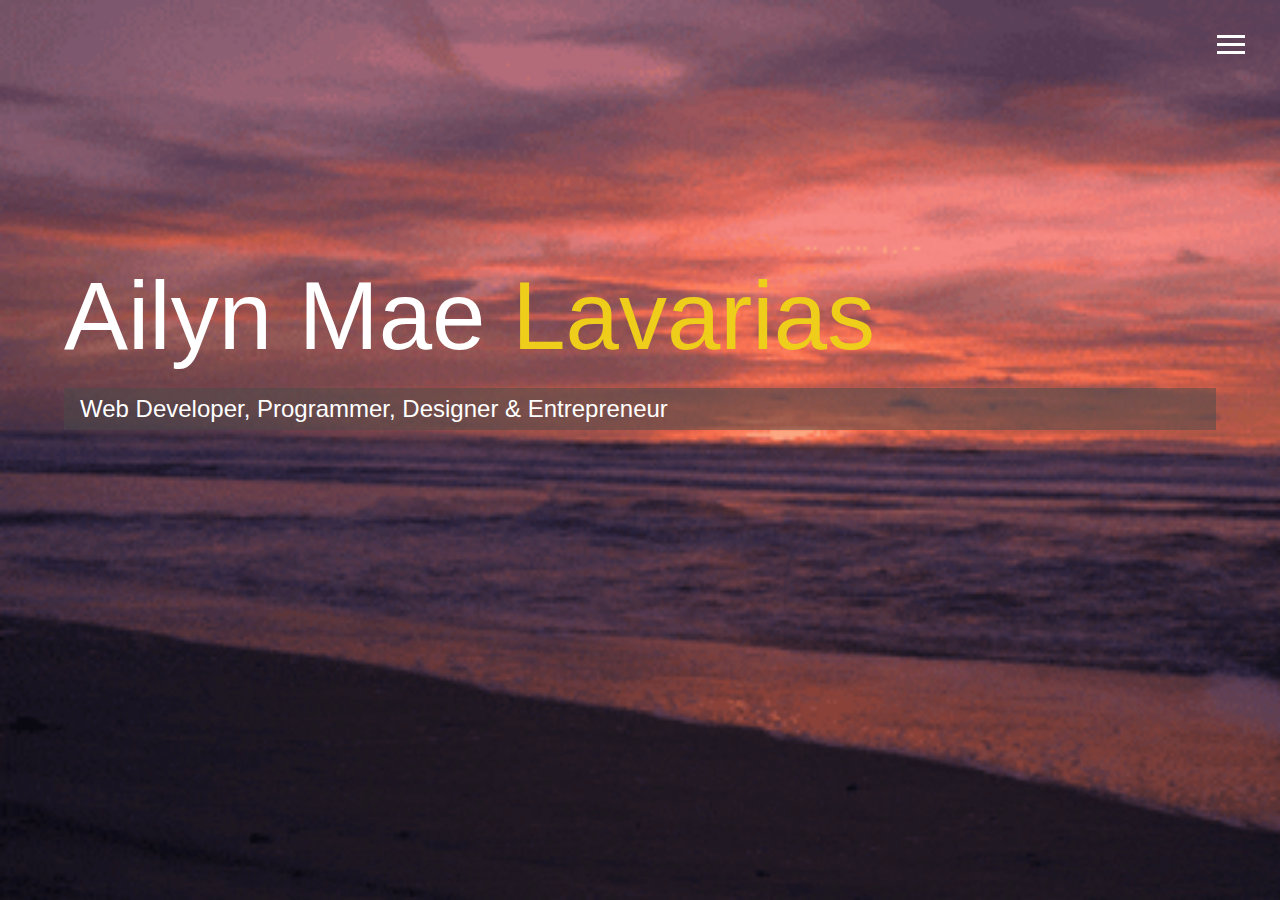
<file: midterm/index.html>
<!DOCTYPE html>
<html lang="en">

<head>
  <meta charset="UTF-8">
  <meta name="viewport" content="width=device-width, initial-scale=1.0">
  <meta http-equiv="X-UA-Compatible" content="ie=edge">
  <link rel="stylesheet" href="https://use.fontawesome.com/releases/v5.2.0/css/all.css" integrity="sha384-hWVjflwFxL6sNzntih27bfxkr27PmbbK/iSvJ+a4+0owXq79v+lsFkW54bOGbiDQ"
    crossorigin="anonymous">

  <link rel="stylesheet" href="css/main.css">
  <title>Welcome To My Portfolio</title>
</head>

<body id="bg-img">
  <header>
    <div class="menu-btn">
      <div class="btn-line"></div>
      <div class="btn-line"></div>
      <div class="btn-line"></div>
    </div>

    <nav class="menu">
      <div class="menu-branding">
        <div class="portrait"></div>
      </div>
      <ul class="menu-nav">
        <li class="nav-item current">
          <a href="index.html" class="nav-link">
            Home
          </a>
        </li>
        <li class="nav-item">
          <a href="about.html" class="nav-link">
            About Me
          </a>
        </li>
        <li class="nav-item">
          <a href="places.html" class="nav-link">
            My Favorite Places
          </a>
        </li>
        <li class="nav-item">
          <a href="contact.html" class="nav-link">
            How To Reach Me
          </a>
        </li>
        <li class="nav-item">
          <a href="resume.html" class="nav-link">
            resume
          </a>
        </li>
      </ul>
    </nav>
  </header>

  <main id="home">
    <h1 class="lg-heading">
      Ailyn Mae
      <span class="text-secondary">Lavarias</span>
    </h1>
    <h2 class="sm-heading">
      Web Developer, Programmer, Designer & Entrepreneur
    </h2>
    <div class="icons">
      <a href="https://www.facebook.com/ailynsexyyyyy">
        <i class="fab fa-facebook fa-2x"></i>
      </a>
    </div>
  </main>

  <script src="js/main.js"></script>
</body>

</html>
</file>
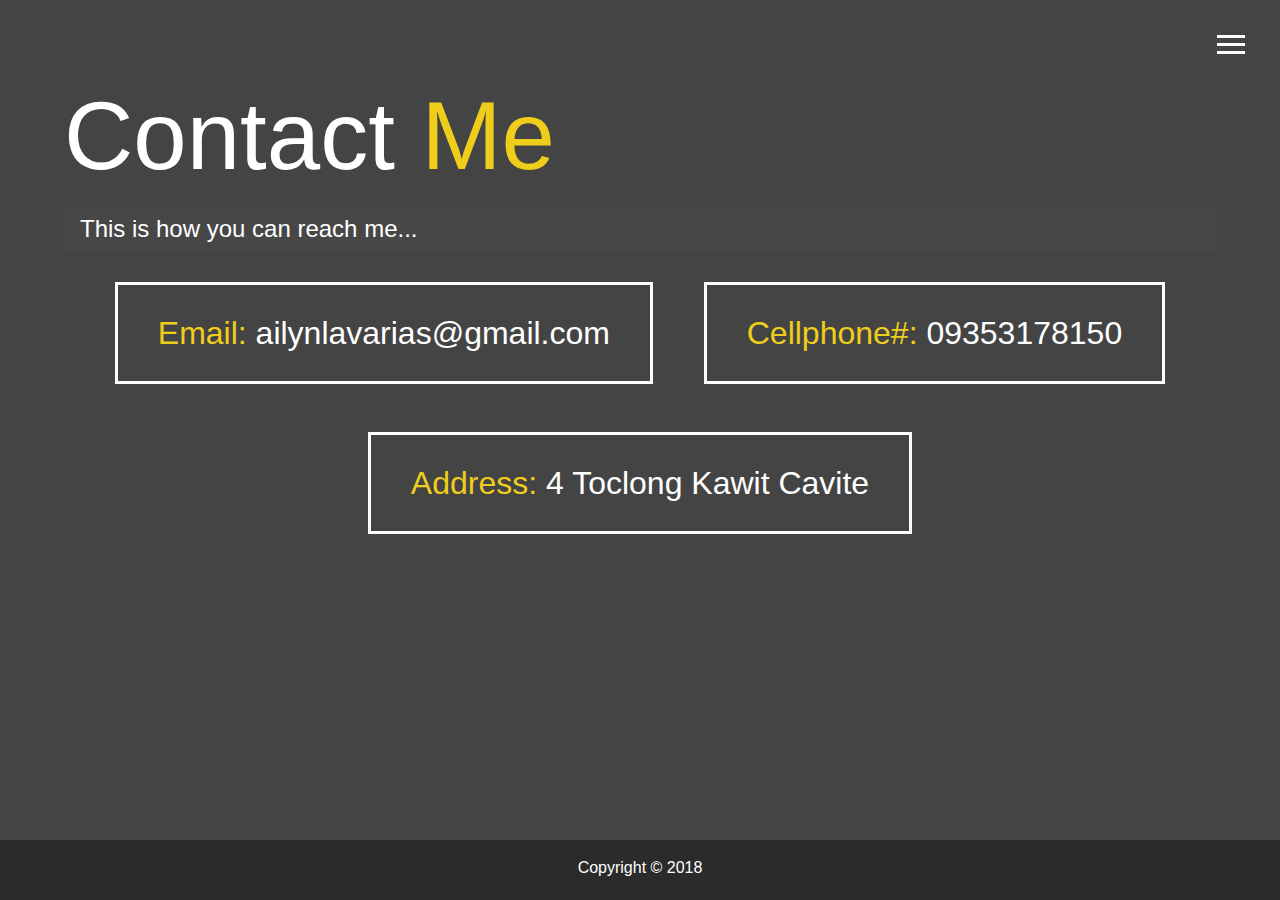
<file: midterm/contact.html>
<!DOCTYPE html>
<html lang="en">

<head>
  <meta charset="UTF-8">
  <meta name="viewport" content="width=device-width, initial-scale=1.0">
  <meta http-equiv="X-UA-Compatible" content="ie=edge">
  <link rel="stylesheet" href="https://use.fontawesome.com/releases/v5.2.0/css/all.css" integrity="sha384-hWVjflwFxL6sNzntih27bfxkr27PmbbK/iSvJ+a4+0owXq79v+lsFkW54bOGbiDQ"
    crossorigin="anonymous">

  <link rel="stylesheet" href="css/main.css">
  <title>Contact Me</title>
</head>

<body>
  <header>
    <div class="menu-btn">
      <div class="btn-line"></div>
      <div class="btn-line"></div>
      <div class="btn-line"></div>
    </div>

    <nav class="menu">
      <div class="menu-branding">
        <div class="portrait"></div>
      </div>
      <ul class="menu-nav">
        <li class="nav-item">
          <a href="index.html" class="nav-link">
            Home
          </a>
        </li>
        <li class="nav-item">
          <a href="about.html" class="nav-link">
            About Me
          </a>
        </li>
        <li class="nav-item">
          <a href="places.html" class="nav-link">
            My Favorite Places
          </a>
        </li>
        <li class="nav-item current">
          <a href="contact.html" class="nav-link">
            How To Reach Me
          </a>
        </li>
        <li class="nav-item">
          <a href="resume.html" class="nav-link">
            resume
          </a>
        </li>
      </ul>
    </nav>
  </header>

  <main id="contact">
    <h1 class="lg-heading">
      Contact
      <span class="text-secondary">Me</span>
    </h1>
    <h2 class="sm-heading">
      This is how you can reach me...
    </h2>
    <div class="boxes">
      <div>
        <span class="text-secondary">Email: </span> ailynlavarias@gmail.com
      </div>
      <div>
        <span class="text-secondary">Cellphone#: </span> 09353178150
      </div>
      <div>
        <span class="text-secondary">Address: </span> 4 Toclong Kawit Cavite
      </div>
    </div>
  </main>

  <footer id="main-footer">
    Copyright &copy; 2018
  </footer>

  <script src="js/main.js"></script>
</body>

</html>
</file>
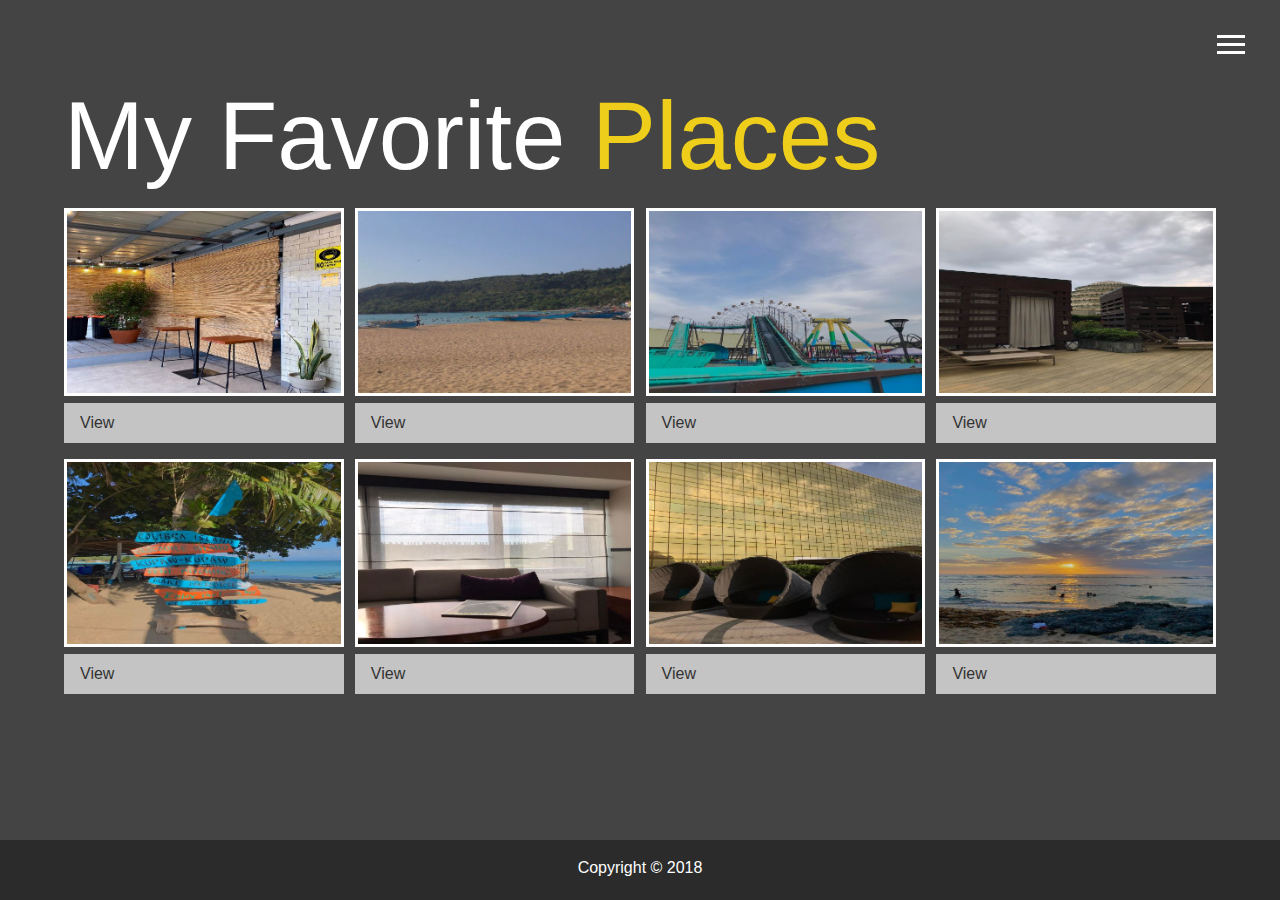
<file: midterm/places.html>
<!DOCTYPE html>
<html lang="en">

<head>
  <meta charset="UTF-8">
  <meta name="viewport" content="width=device-width, initial-scale=1.0">
  <meta http-equiv="X-UA-Compatible" content="ie=edge">
  <link rel="stylesheet" href="https://use.fontawesome.com/releases/v5.2.0/css/all.css" integrity="sha384-hWVjflwFxL6sNzntih27bfxkr27PmbbK/iSvJ+a4+0owXq79v+lsFkW54bOGbiDQ"
    crossorigin="anonymous">

  <link rel="stylesheet" href="css/main.css">
  <title>View My Work</title>
</head>

<body>
  <header>
    <div class="menu-btn">
      <div class="btn-line"></div>
      <div class="btn-line"></div>
      <div class="btn-line"></div>
    </div>

    <nav class="menu">
      <div class="menu-branding">
        <div class="portrait"></div>
      </div>
      <ul class="menu-nav">
        <li class="nav-item">
          <a href="index.html" class="nav-link">
            Home
          </a>
        </li>
        <li class="nav-item">
          <a href="about.html" class="nav-link">
            About Me
          </a>
        </li>
        <li class="nav-item current">
          <a href="places.html" class="nav-link">
            My Favorite Places
          </a>
        </li>
        <li class="nav-item">
          <a href="contact.html" class="nav-link">
            How To Reach Me
          </a>
        </li>
        <li class="nav-item">
          <a href="resume.html" class="nav-link">
            resume
          </a>
        </li>
      </ul>
    </nav>
  </header>

  <main id="work">
    <h1 class="lg-heading">
      My Favorite
      <span class="text-secondary">Places</span>
    </h1>
    <div class="projects">
      <div class="item">
        <a href="../midterm/img/travel/cafe.jpg">
          <img src="img/travel/cafe.jpg" alt="Project">
        </a>
        <a href="../midterm/img/travel/cafe.jpg" class="btn-light">
          <i class="fas fa-eye"></i> View
        </a>
      </div>
      <div class="item">
        <a href="../midterm/img/travel/sea.jpg">
          <img src="img/travel/sea.jpg" alt="Project">
        </a>
        <a href="../midterm/img/travel/sea.jpg" class="btn-light">
          <i class="fas fa-eye"></i>  View
        </a>
      </div>
      <div class="item">
        <a href="../midterm/img/travel/ride.jpg">
          <img src="img/travel/ride.jpg" alt="Project">
        </a>
        <a href="../midterm/img/travel/ride.jpg" class="btn-light">
          <i class="fas fa-eye"></i>  View
        </a>
      </div>
      <div class="item">
        <a href="../midterm/img/travel/chill.jpg">
          <img src="img/travel/chill.jpg" alt="Project">
        </a>
        <a href="../midterm/img/travel/chill.jpg" class="btn-light">
          <i class="fas fa-eye"></i>  View
        </a>
      </div>
      <div class="item">
        <a href="../midterm/img/travel/island.jpg">
          <img src="img/travel/island.jpg" alt="Project">
        </a>
        <a href="../midterm/img/travel/island.jpg" class="btn-light">
          <i class="fas fa-eye"></i>  View
        </a>
      </div>
      <div class="item">
        <a href="../midterm/img/travel/hotel.jpg">
          <img src="img/travel/hotel.jpg" alt="Project">
        </a>
        <a href="../midterm/img/travel/hotel.jpg" class="btn-light">
          <i class="fas fa-eye"></i>  View
        </a>
      </div>
      <div class="item">
        <a href="../midterm/img/travel/Ghotel.jpg">
          <img src="img/travel/Ghotel.jpg" alt="Project">
        </a>
        <a href="../midterm/img/travel/Ghotel.jpg" class="btn-light">
          <i class="fas fa-eye"></i>  View
        </a>
      </div>
      <div class="item">
        <a href="../midterm/img/travel/sunset.jpg">
          <img src="img/travel/sunset.jpg" alt="Project">
        </a>
        <a href="../midterm/img/travel/sunset.jpg" class="btn-light">
          <i class="fas fa-eye"></i>  View
        </a>
      </div>
    </div>
  </main>

  <footer id="main-footer">
    Copyright &copy; 2018
  </footer>

  <script src="js/main.js"></script>
</body>

</html>
</file>
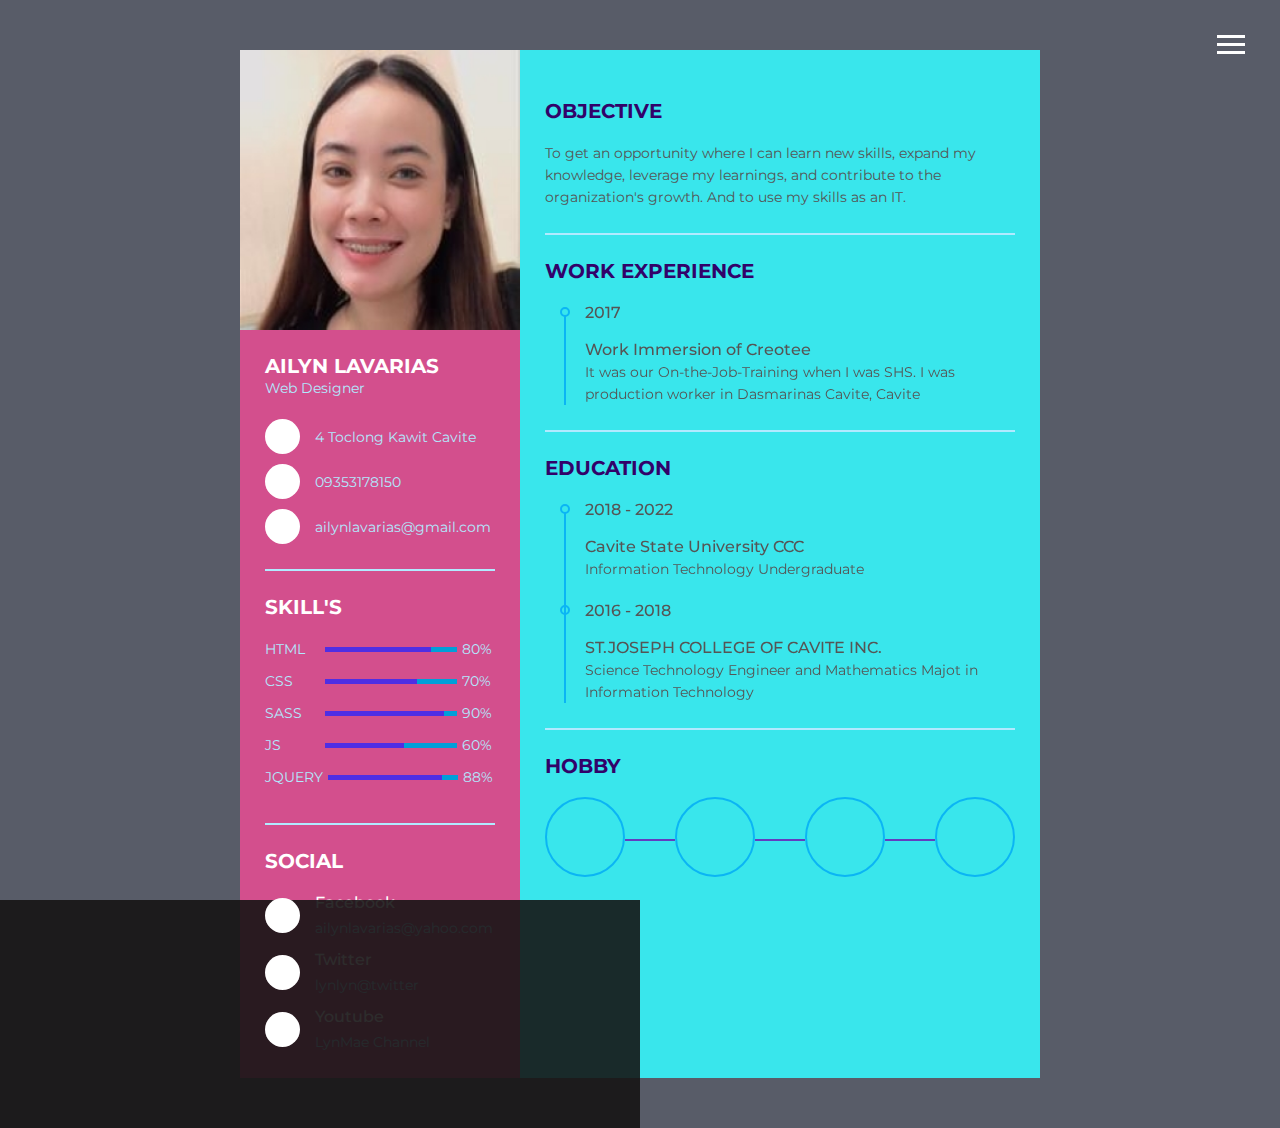
<file: midterm/resume.html>
<!DOCTYPE html>
<html lang="en">

<head>
  <meta charset="UTF-8">
  <meta name="viewport" content="width=device-width, initial-scale=1.0">
  <meta http-equiv="X-UA-Compatible" content="ie=edge">
  <link rel="stylesheet" href="https://use.fontawesome.com/releases/v5.2.0/css/all.css" integrity="sha384-hWVjflwFxL6sNzntih27bfxkr27PmbbK/iSvJ+a4+0owXq79v+lsFkW54bOGbiDQ"
    crossorigin="anonymous">

  <link rel="stylesheet" href="css/resume.css">
  <title>Welcome To My Portfolio</title>
</head>

<body id="bg-img">
  <header>
    <div class="menu-btn">
      <div class="btn-line"></div>
      <div class="btn-line"></div>
      <div class="btn-line"></div>
    </div>

    <nav class="menu">
      <div class="menu-branding">
        <div class="portrait"></div>
      </div>
      <ul class="menu-nav">
        <li class="nav-item">
          <a href="index.html" class="nav-link">
            Home
          </a>
        </li>
        <li class="nav-item">
          <a href="about.html" class="nav-link">
            About Me
          </a>
        </li>
        <li class="nav-item">
          <a href="places.html" class="nav-link">
            My Favorite Places
          </a>
        </li>
        <li class="nav-item">
          <a href="contact.html" class="nav-link">
            How To Reach Me
          </a>
        </li>
        <li class="nav-item current">
          <a href="resume.html" class="nav-link">
            resume
          </a>
        </li>
      </ul>
    </nav>
  </header>

  <div class="resume">
    <div class="resume_left">
      <div class="resume_profile">
        <img src="img/profilerez.JPG" alt="profile_pic">
      </div>
      <div class="resume_content">
        <div class="resume_item resume_info">
          <div class="title">
            <p class="bold">Ailyn Lavarias</p>
            <p class="regular"> Web Designer</p>
          </div>
          <ul>
            <li>
              <div class="icon">
                <i class="fas fa-map-signs"></i>
              </div>
              <div class="data">
                4 Toclong Kawit Cavite
              </div>
            </li>
            <li>
              <div class="icon">
                <i class="fas fa-mobile-alt"></i>
              </div>
              <div class="data">
                09353178150
              </div>
            </li>
            <li>
              <div class="icon">
                <i class="fas fa-envelope"></i>
              </div>
              <div class="data">
                ailynlavarias@gmail.com
              </div>
            </li>
          </ul>
        </div>
        <div class="resume_item resume_skills">
          <div class="title">
            <p class="bold">skill's</p>
          </div>
          <ul>
            <li>
              <div class="skill_name">
                HTML
              </div>
              <div class="skill_progress">
                <span style="width: 80%;"></span>
              </div>
              <div class="skill_per">80%</div>
            </li>
            <li>
              <div class="skill_name">
                CSS
              </div>
              <div class="skill_progress">
                <span style="width: 70%;"></span>
              </div>
              <div class="skill_per">70%</div>
            </li>
            <li>
              <div class="skill_name">
                SASS
              </div>
              <div class="skill_progress">
                <span style="width: 90%;"></span>
              </div>
              <div class="skill_per">90%</div>
            </li>
            <li>
              <div class="skill_name">
                JS
              </div>
              <div class="skill_progress">
                <span style="width: 60%;"></span>
              </div>
              <div class="skill_per">60%</div>
            </li>
            <li>
              <div class="skill_name">
                JQUERY
              </div>
              <div class="skill_progress">
                <span style="width: 88%;"></span>
              </div>
              <div class="skill_per">88%</div>
            </li>
          </ul>
        </div>
        <div class="resume_item resume_social">
          <div class="title">
            <p class="bold">Social</p>
          </div>
          <ul>
            <li>
              <div class="icon">
                <i class="fab fa-facebook-square"></i>
              </div>
              <div class="data">
                <p class="semi-bold">Facebook</p>
                <p>ailynlavarias@yahoo.com</p>
              </div>
            </li>
            <li>
              <div class="icon">
                <i class="fab fa-twitter-square"></i>
              </div>
              <div class="data">
                <p class="semi-bold">Twitter</p>
                <p>lynlyn@twitter</p>
              </div>
            </li>
            <li>
              <div class="icon">
                <i class="fab fa-youtube"></i>
              </div>
              <div class="data">
                <p class="semi-bold">Youtube</p>
                <p>LynMae Channel</p>
              </div>
            </li>
          </ul>
        </div>
      </div>
   </div>
   <div class="resume_right">
     <div class="resume_item resume_about">
         <div class="title">
            <p class="bold">Objective</p>
          </div>
         <p>To get an opportunity where I can learn new skills, expand my knowledge, leverage my learnings, and contribute to the organization's growth. And to use my skills as an IT.</p>
     </div>
     <div class="resume_item resume_work">
         <div class="title">
            <p class="bold">Work Experience</p>
          </div>
         <ul>
             <li>
                 <div class="date">2017</div> 
                 <div class="info">
                      <p class="semi-bold">Work Immersion of Creotee</p> 
                   <p>It was our On-the-Job-Training when I was SHS. I was production worker in Dasmarinas Cavite, Cavite</p>
                 </div>
             </li>
         </ul>
     </div>
     <div class="resume_item resume_education">
       <div class="title">
            <p class="bold">Education</p>
          </div>
       <ul>
             <li>
                 <div class="date">2018 - 2022</div> 
                 <div class="info">
                      <p class="semi-bold">Cavite State University CCC</p> 
                   <p>Information Technology Undergraduate</p>
                 </div>
             </li>
             <li>
               <div class="date">2016 - 2018</div>
               <div class="info">
                      <p class="semi-bold">ST.JOSEPH COLLEGE OF CAVITE INC.</p> 
                   <p>
                    Science Technology Engineer and Mathematics
                    Majot in Information Technology
                   </p>
                 </div>
             </li>
         </ul>
     </div>
     <div class="resume_item resume_hobby">
       <div class="title">
            <p class="bold">Hobby</p>
          </div>
        <ul>
          <li><i class="fas fa-book"></i></li>
          <li><i class="fas fa-gamepad"></i></li>
          <li><i class="fas fa-music"></i></li>
          <li><i class="fab fa-pagelines"></i></li>
       </ul>
     </div>
   </div>
 </div>

  <script src="js/main.js"></script>
</body>

</html>
</file>
<file: midterm/css/main.css>
.menu-btn {
  position: absolute;
  z-index: 3;
  right: 35px;
  top: 35px;
  cursor: pointer;
  transition: all 0.5s ease-out; }
  .menu-btn .btn-line {
    width: 28px;
    height: 3px;
    margin: 0 0 5px 0;
    background: #fff;
    transition: all 0.5s ease-out; }
  .menu-btn.close {
    transform: rotate(180deg); }
    .menu-btn.close .btn-line:nth-child(1) {
      transform: rotate(45deg) translate(5px, 5px); }
    .menu-btn.close .btn-line:nth-child(2) {
      opacity: 0; }
    .menu-btn.close .btn-line:nth-child(3) {
      transform: rotate(-45deg) translate(7px, -6px); }

.menu {
  position: fixed;
  top: 0;
  width: 100%;
  opacity: 0.9;
  visibility: hidden; }
  .menu.show {
    visibility: visible; }
  .menu-branding, .menu-nav {
    display: flex;
    flex-flow: column wrap;
    align-items: center;
    justify-content: center;
    float: left;
    width: 50%;
    height: 100vh;
    overflow: hidden; }
  .menu-nav {
    margin: 0;
    padding: 0;
    background: #373737;
    list-style: none;
    transform: translate3d(0, -100%, 0);
    transition: all 0.5s ease-out; }
    .menu-nav.show {
      transform: translate3d(0, 0, 0); }
  .menu-branding {
    background: #444;
    transform: translate3d(0, 100%, 0);
    transition: all 0.5s ease-out; }
    .menu-branding.show {
      transform: translate3d(0, 0, 0); }
    .menu-branding .portrait {
      width: 250px;
      height: 250px;
      background: url("../img/profilerez.JPG");
      border-radius: 50%;
      border: solid 3px #eece1a; }
  .menu .nav-item {
    transform: translate3d(600px, 0, 0);
    transition: all 0.5s ease-out; }
    .menu .nav-item.show {
      transform: translate3d(0, 0, 0); }
    .menu .nav-item.current > a {
      color: #eece1a; }
  .menu .nav-link {
    display: inline-block;
    position: relative;
    font-size: 40px;
    text-transform: uppercase;
    padding: 1rem 0;
    font-weight: 300;
    color: #fff;
    text-decoration: none;
    transition: all 0.5s ease-out; }
    .menu .nav-link:hover {
      color: chartreuse;
        transform: scale(1.25)
}

.nav-item:nth-child(1) {
  transition-delay: 0.1s; }

.nav-item:nth-child(2) {
  transition-delay: 0.2s; }

.nav-item:nth-child(3) {
  transition-delay: 0.3s; }

.nav-item:nth-child(4) {
  transition-delay: 0.4s; }

  .nav-item:nth-child(5) {
    transition-delay: 0.5s; }

* {
  box-sizing: border-box; }

body {
  background: #444;
  color: #fff;
  height: 100%;
  margin: 0;
  font-family: 'Segoe UI', Tahoma, Geneva, Verdana, sans-serif;
  line-height: 1.5; }
  body#bg-img {
    background: url(../img/background.gif);
    background: rgba(68, 68, 68, 0.9), url(../img/background.gif);
    background-attachment: fixed;
    background-size: cover; } 

h1,
h2,
h3 {
  margin: 0;
  font-weight: 400; }
  h1.lg-heading,
  h2.lg-heading,
  h3.lg-heading {
    font-size: 6rem; }
  h1.sm-heading,
  h2.sm-heading,
  h3.sm-heading {
    margin-bottom: 2rem;
    padding: 0.2rem 1rem;
    background: rgba(73, 73, 73, 0.5); }

a {
  color: #fff;
  text-decoration: none; }

header {
  position: fixed;
  z-index: 2;
  width: 100%; }

.text-secondary {
  color: #eece1a; }

main {
  padding: 4rem;
  min-height: calc(100vh - 60px); }
  main .icons {
    margin-top: 1rem; }
    main .icons a {
      padding: 0.4rem; }
      main .icons a:hover {
        color: #eece1a;
        transition: all 0.5s ease-out; }
  main#home {
    overflow: hidden; }
    main#home h1 {
      margin-top: 20vh; }

.about-info {
  display: grid;
  grid-gap: 30px;
  grid-template-areas: 'bioimage bio bio' 'student work travel';
  grid-template-columns: repeat(3, 1fr); }
  .about-info .bio-image {
    grid-area: bioimage;
    margin: auto;
    border-radius: 50%;
    border: #eece1a 3px solid; }
  .about-info .bio {
    grid-area: bio;
    font-size: 1.5rem; }
  .about-info .student1 {
    grid-area: student; }
  .about-info .work1 {
    grid-area: work; }
  .about-info .travel1 {
    grid-area: travel; }
  .about-info .stud {
    background: #515151;
    padding: 0.5rem;
    border-bottom: #eece1a 5px solid; }

.projects {
  display: grid;
  grid-gap: 0.7rem;
  grid-template-columns: repeat(3, 1fr); }
  .projects img {
    width: 100%;
    border: 3px #fff solid; }
    .projects img:hover {
      opacity: 0.5;
      border-color: #eece1a;
      transition: all 0.5s ease-out; }

.boxes {
  display: flex;
  flex-wrap: wrap;
  justify-content: space-evenly;
  align-items: center;
  margin-top: 1rem; }
  .boxes div {
    font-size: 2rem;
    border: 3px #fff solid;
    padding: 1.5rem 2.5rem;
    margin-bottom: 3rem;
    transition: all 0.5s ease-out; }
    .boxes div:hover {
      padding: 0.5rem 1.5rem;
      background: #eece1a;
      color: #000; }
      .boxes div:hover span {
        color: #000; }

.btn, .btn-light {
  display: block;
  padding: 0.5rem 1rem;
  border: 0;
  margin-bottom: 0.3rem; }
  .btn:hover, .btn-light:hover {
    background: #eece1a;
    color: #000; }

.btn-light {
  background: #c4c4c4;
  color: #333; }

#main-footer {
  text-align: center;
  padding: 1rem;
  background: #2b2b2b;
  color: #fff;
  height: 60px; }

@media screen and (min-width: 1171px) {
  .projects {
    grid-template-columns: repeat(4, 1fr); } }

@media screen and (min-width: 769px) and (max-width: 1170px) {
  .projects {
    grid-template-columns: repeat(3, 1fr); } }

@media screen and (max-width: 768px) {
  main {
    align-items: center;
    text-align: center; }
    main .lg-heading {
      line-height: 1;
      margin-bottom: 1rem; }
  ul.menu-nav,
  div.menu-branding {
    float: none;
    width: 100%;
    min-height: 0; }
    ul.menu-nav.show,
    div.menu-branding.show {
      transform: translate3d(0, 0, 0); }
  .menu-nav {
    height: 75vh;
    transform: translate3d(-100%, 0, 0);
    font-size: 24px; }
  .menu-branding {
    height: 25vh;
    transform: translate3d(100%, 0, 0); }
    .menu-branding .portrait {
      background: url("../img/portrait_small.jpg");
      width: 150px;
      height: 150px; }
  .about-info {
    grid-template-areas: 'bioimage' 'bio' 'job1' 'job2' 'job3';
    grid-template-columns: 1fr; }
  .projects {
    grid-template-columns: repeat(2, 1fr); } }

@media screen and (max-width: 500px) {
  main {
    padding: 2rem; }
    main #home h1 {
      margin-top: 10vh; }
    main .lg-heading {
      margin-top: 1rem;
      font-size: 5rem; }
  .projects {
    grid-template-columns: 1fr; } }
</file>
<file: midterm/css/resume.css>
@import url("https://fonts.googleapis.com/css?family=Montserrat:400,500,700&display=swap");

* {
  margin: 0;
  padding: 0;
  box-sizing: border-box;
  list-style: none;
  font-family: "Montserrat", sans-serif;
}

body {
  background: #585c68;
  font-size: 14px;
  line-height: 22px;
  color: #555555;
}

.menu-btn {
  position: absolute;
  z-index: 3;
  right: 35px;
  top: 35px;
  cursor: pointer;
  transition: all 0.5s ease-out; }
  .menu-btn .btn-line {
    width: 28px;
    height: 3px;
    margin: 0 0 5px 0;
    background: #fff;
    transition: all 0.5s ease-out; }
  .menu-btn.close {
    transform: rotate(180deg); }
    .menu-btn.close .btn-line:nth-child(1) {
      transform: rotate(45deg) translate(5px, 5px); }
    .menu-btn.close .btn-line:nth-child(2) {
      opacity: 0; }
    .menu-btn.close .btn-line:nth-child(3) {
      transform: rotate(-45deg) translate(7px, -6px); }

.menu {
  position: fixed;
  top: 0;
  width: 100%;
  opacity: 0.9;
  visibility: hid }
  .menu.show {
    visibility: visible; }
  .menu-branding, .menu-nav {
    display: flex;
    flex-flow: column wrap;
    align-items: center;
    justify-content: center;
    float: left;
    width: 50%;
    height: 100vh;
    overflow: hidden; }
  .menu-nav {
    margin: 0;
    padding: 0;
    background: #161515;
    list-style: none;
    transform: translate3d(0, -100%, 0);
    transition: all 0.5s ease-out; }
    .menu-nav.show {
      transform: translate3d(0, 0, 0); }
  .menu-branding {
    background: #161515;
    transform: translate3d(0, 100%, 0);
    transition: all 0.5s ease-out; }
    .menu-branding.show {
      transform: translate3d(0, 0, 0); }
    .menu-branding .portrait {
      width: 250px;
      height: 250px;
      background: url("../img/profilerez.JPG");
      border-radius: 50%;
      border: solid 3px #eece1a; }
  .menu .nav-item {
    transform: translate3d(600px, 0, 0);
    transition: all 0.5s ease-out; }
    .menu .nav-item.show {
      transform: translate3d(0, 0, 0); }
    .menu .nav-item.current > a {
      color: #eece1a; }
  .menu .nav-link {
    display: inline-block;
    position: relative;
    font-size: 40px;
    text-transform: uppercase;
    padding: 1rem 0;
    font-weight: 300;
    color: #fff;
    text-decoration: none;
    transition: all 0.5s ease-out; }
    .menu .nav-link:hover {
      color: chartreuse;
        transform: scale(1.25)
}

.nav-item:nth-child(1) {
  transition-delay: 0.1s; }

.nav-item:nth-child(2) {
  transition-delay: 0.2s; }

.nav-item:nth-child(3) {
  transition-delay: 0.3s; }

.nav-item:nth-child(4) {
  transition-delay: 0.4s; }

  .nav-item:nth-child(5) {
    transition-delay: 0.5s; }

* {
  box-sizing: border-box; }

.bold {
  font-weight: 700;
  font-size: 20px;
  text-transform: uppercase;
}

.semi-bold {
  font-weight: 500;
  font-size: 16px;
}

.resume {
  width: 800px;
  height: auto;
  display: flex;
  margin: 50px auto;
}

.resume .resume_left {
  width: 280px;
  background: #d34f8d;
}

.resume .resume_left .resume_profile {
  width: 100%;
  height: 280px;
}

.resume .resume_left .resume_profile img {
  width: 100%;
  height: 100%;
}

.resume .resume_left .resume_content {
  padding: 0 25px;
}

.resume .title {
  margin-bottom: 20px;
}

.resume .resume_left .bold {
  color: #fff;
}

.resume .resume_left .regular {
  color: #b1eaff;
}

.resume .resume_item {
  padding: 25px 0;
  border-bottom: 2px solid #b1eaff;
}

.resume .resume_left .resume_item:last-child,
.resume .resume_right .resume_item:last-child {
  border-bottom: 0px;
}

.resume .resume_left ul li {
  display: flex;
  margin-bottom: 10px;
  align-items: center;
}

.resume .resume_left ul li:last-child {
  margin-bottom: 0;
}

.resume .resume_left ul li .icon {
  width: 35px;
  height: 35px;
  background: #fff;
  color: #0bb5f4;
  border-radius: 50%;
  margin-right: 15px;
  font-size: 16px;
  position: relative;
}

.resume .icon i,
.resume .resume_right .resume_hobby ul li i {
  position: absolute;
  top: 50%;
  left: 50%;
  transform: translate(-50%, -50%);
}

.resume .resume_left ul li .data {
  color: #b1eaff;
}

.resume .resume_left .resume_skills ul li {
  display: flex;
  margin-bottom: 10px;
  color: #b1eaff;
  justify-content: space-between;
  align-items: center;
}

.resume .resume_left .resume_skills ul li .skill_name {
  width: 25%;
}

.resume .resume_left .resume_skills ul li .skill_progress {
  width: 60%;
  margin: 0 5px;
  height: 5px;
  background: #009fd9;
  position: relative;
}

.resume .resume_left .resume_skills ul li .skill_per {
  width: 15%;
}

.resume .resume_left .resume_skills ul li .skill_progress span {
  position: absolute;
  top: 0;
  left: 0;
  height: 100%;
  background: rgb(79, 46, 228);
}

.resume .resume_left .resume_social .semi-bold {
  color: #fff;
  margin-bottom: 3px;
}

.resume .resume_right {
  width: 520px;
  background: rgb(57, 230, 236);
  padding: 25px;
}

.resume .resume_right .bold {
  color: #320269;
}

.resume .resume_right .resume_work ul,
.resume .resume_right .resume_education ul {
  padding-left: 40px;
  overflow: hidden;
}

.resume .resume_right ul li {
  position: relative;
}

.resume .resume_right ul li .date {
  font-size: 16px;
  font-weight: 500;
  margin-bottom: 15px;
}

.resume .resume_right ul li .info {
  margin-bottom: 20px;
}

.resume .resume_right ul li:last-child .info {
  margin-bottom: 0;
}

.resume .resume_right .resume_work ul li:before,
.resume .resume_right .resume_education ul li:before {
  content: "";
  position: absolute;
  top: 5px;
  left: -25px;
  width: 6px;
  height: 6px;
  border-radius: 50%;
  border: 2px solid #0bb5f4;
}

.resume .resume_right .resume_work ul li:after,
.resume .resume_right .resume_education ul li:after {
  content: "";
  position: absolute;
  top: 14px;
  left: -21px;
  width: 2px;
  height: 115px;
  background: #0bb5f4;
}

.resume .resume_right .resume_hobby ul {
  display: flex;
  justify-content: space-between;
}

.resume .resume_right .resume_hobby ul li {
  width: 80px;
  height: 80px;
  border: 2px solid #0bb5f4;
  border-radius: 50%;
  position: relative;
  color: #5624cc;
}

.resume .resume_right .resume_hobby ul li i {
  font-size: 30px;
}

.resume .resume_right .resume_hobby ul li:before {
  content: "";
  position: absolute;
  top: 40px;
  right: -52px;
  width: 50px;
  height: 2px;
  background: #643dc0;
}

.resume .resume_right .resume_hobby ul li:last-child:before {
  display: none;
}
</file>
